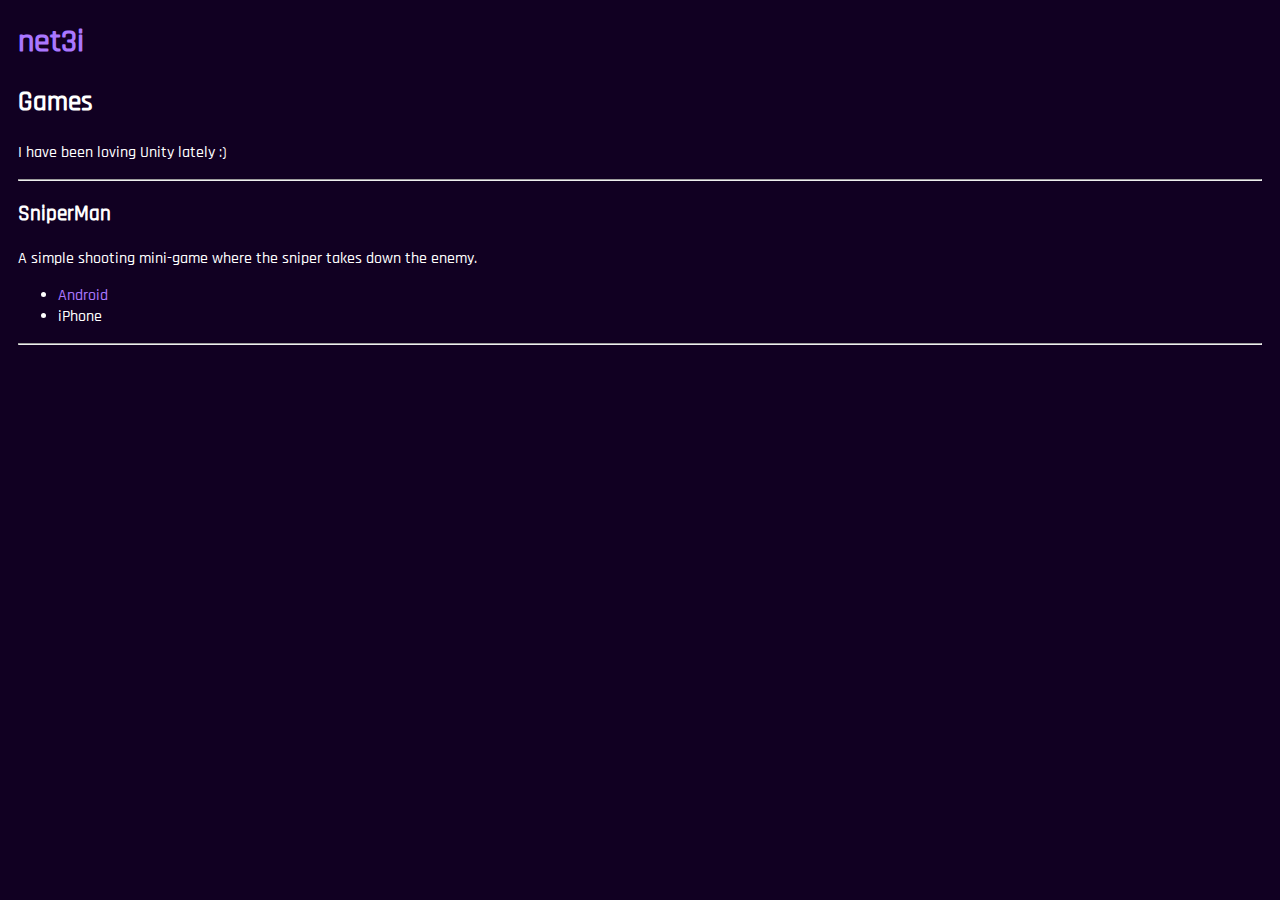
<file: games.html>
<!DOCTYPE html>
<html lang="en">
  <head>
    <title>net3i - Games</title>
    <link href="css/style.css" rel="stylesheet" type="text/css">
    <meta name="viewport" content="width=device-width, initial-scale=1">
    <meta name="description" content="Games">
  </head>
  <body>
    <h1 id="title"><a href="/">net3i</a></h1>
    <h2>Games</h2>
    <p>
      I have been loving Unity lately :)
    </p>
    <hr/>

    <h3>SniperMan</h3>
    <p>A simple shooting mini-game where the sniper takes down the enemy.</p>
    <ul>
        <li><a href="https://play.google.com/store/apps/details?id=app.web.web3ten0.sniperman">Android</a></li>
        <li>iPhone</li>
    </ul>
    <hr/>
  </body>
</html>
</file>
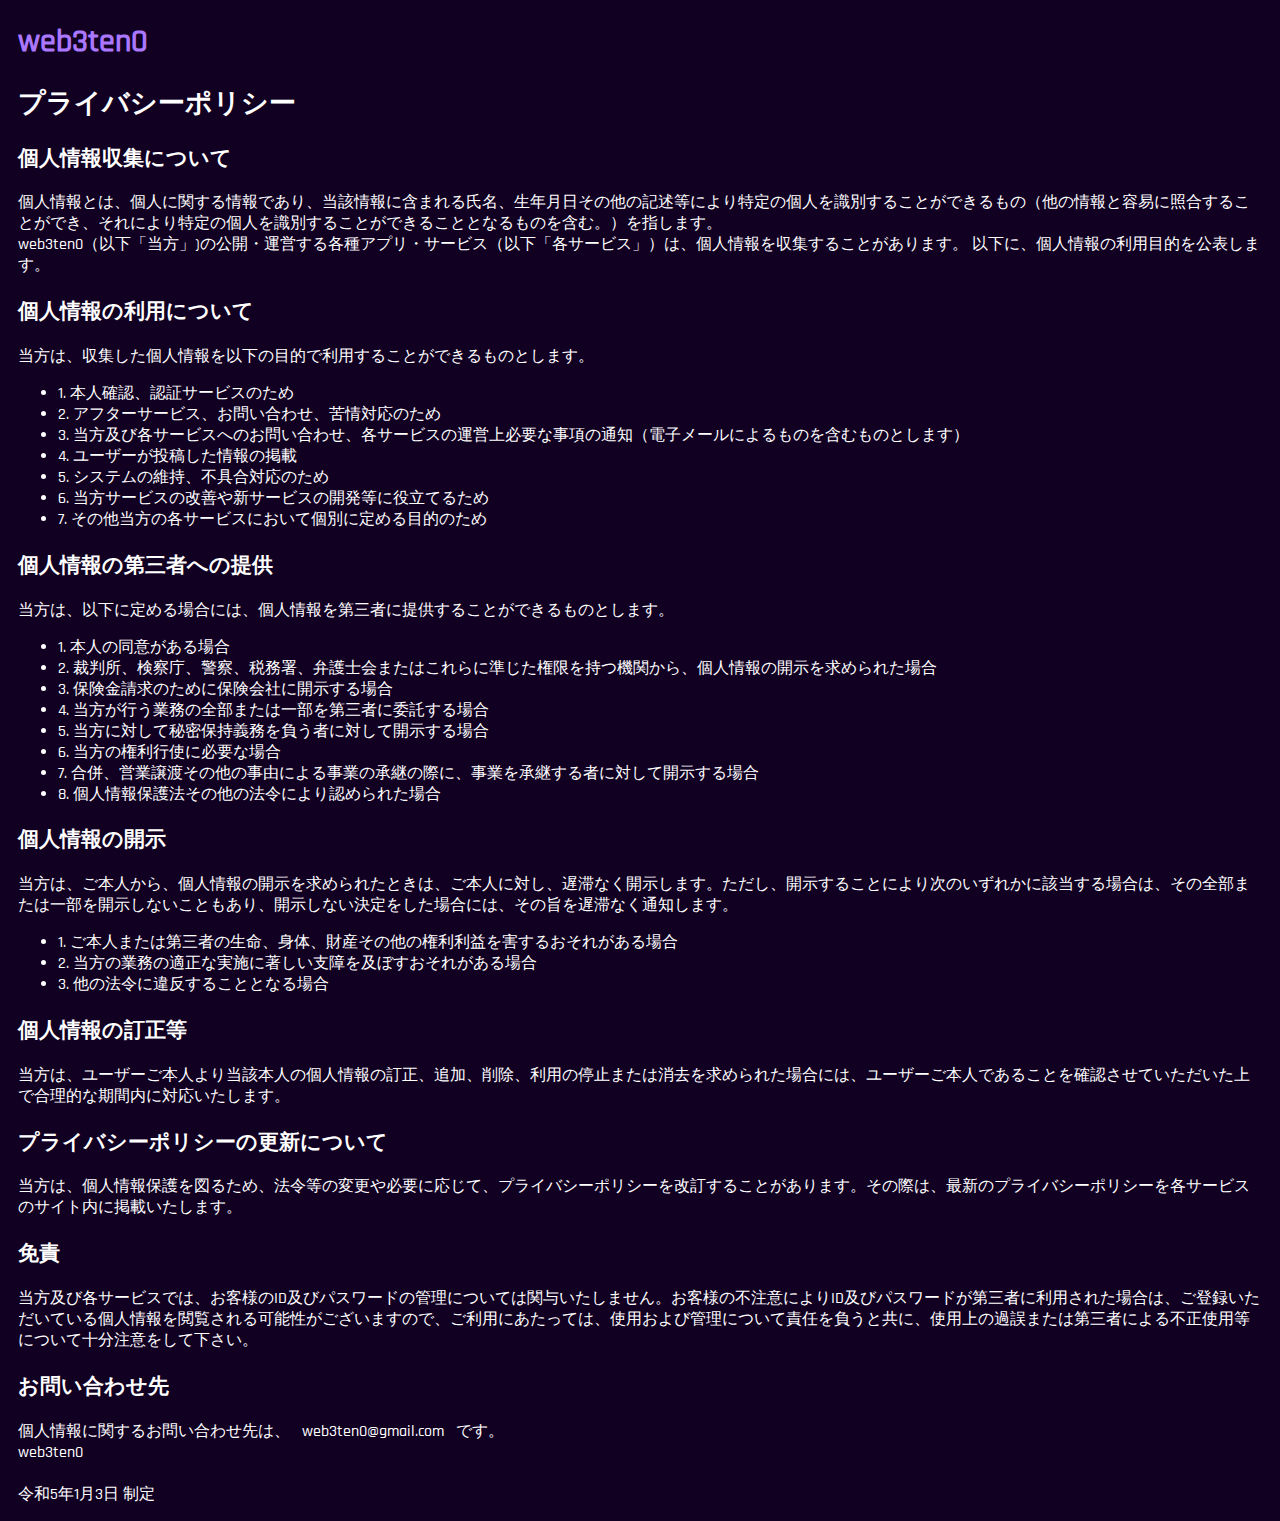
<file: policy.html>
<!DOCTYPE html>
<html lang="en">
  <head>
    <title>net3i - プライバシーポリシー</title>
    <link href="css/style.css" rel="stylesheet" type="text/css">
    <meta name="viewport" content="width=device-width, initial-scale=1">
    <meta name="description" content="プライバシーポリシー">
  </head>
  <body>
    <h1 id="title"><a href="/">web3ten0</a></h1>
    <h2>プライバシーポリシー</h2>

    <section>
        <h3>個人情報収集について</h3>
        <p>
            個人情報とは、個人に関する情報であり、当該情報に含まれる氏名、生年月日その他の記述等により特定の個人を識別することができるもの（他の情報と容易に照合することができ、それにより特定の個人を識別することができることとなるものを含む。）を指します。<br/>
            web3ten0（以下「当方」)の公開・運営する各種アプリ・サービス（以下「各サービス」）は、個人情報を収集することがあります。
            以下に、個人情報の利用目的を公表します。
        </p>
    </section>

    <section>
        <h3>個人情報の利用について</h3>
        <p>当方は、収集した個人情報を以下の目的で利用することができるものとします。</p>
        <ul>
            <li>1. 本人確認、認証サービスのため</li>
            <li>2. アフターサービス、お問い合わせ、苦情対応のため</li>
            <li>3. 当方及び各サービスへのお問い合わせ、各サービスの運営上必要な事項の通知（電子メールによるものを含むものとします）</li>
            <li>4. ユーザーが投稿した情報の掲載</li>
            <li>5. システムの維持、不具合対応のため</li>
            <li>6. 当方サービスの改善や新サービスの開発等に役立てるため</li>
            <li>7. その他当方の各サービスにおいて個別に定める目的のため</li>
        </ul>
    </section>

    <section>
        <h3>個人情報の第三者への提供</h3>
        <p>当方は、以下に定める場合には、個人情報を第三者に提供することができるものとします。</p>
        <ul>
            <li>1. 本人の同意がある場合</li>
            <li>2. 裁判所、検察庁、警察、税務署、弁護士会またはこれらに準じた権限を持つ機関から、個人情報の開示を求められた場合</li>
            <li>3. 保険金請求のために保険会社に開示する場合</li>
            <li>4. 当方が行う業務の全部または一部を第三者に委託する場合</li>
            <li>5. 当方に対して秘密保持義務を負う者に対して開示する場合</li>
            <li>6. 当方の権利行使に必要な場合</li>
            <li>7. 合併、営業譲渡その他の事由による事業の承継の際に、事業を承継する者に対して開示する場合</li>
            <li>8. 個人情報保護法その他の法令により認められた場合</li>
        </ul>

    </section>

    <section>
        <h3>個人情報の開示</h3>
        <p>当方は、ご本人から、個人情報の開示を求められたときは、ご本人に対し、遅滞なく開示します。ただし、開示することにより次のいずれかに該当する場合は、その全部または一部を開示しないこともあり、開示しない決定をした場合には、その旨を遅滞なく通知します。</p>
        <ul>
            <li>1. ご本人または第三者の生命、身体、財産その他の権利利益を害するおそれがある場合</li>
            <li>2. 当方の業務の適正な実施に著しい支障を及ぼすおそれがある場合</li>
            <li>3. 他の法令に違反することとなる場合</li>
        </ul>
    </section>

    <section>
        <h3>個人情報の訂正等</h3>
        <p>当方は、ユーザーご本人より当該本人の個人情報の訂正、追加、削除、利用の停止または消去を求められた場合には、ユーザーご本人であることを確認させていただいた上で合理的な期間内に対応いたします。
        </p>
    </section>

    <section>
        <h3>プライバシーポリシーの更新について</h3>
        <p>当方は、個人情報保護を図るため、法令等の変更や必要に応じて、プライバシーポリシーを改訂することがあります。その際は、最新のプライバシーポリシーを各サービスのサイト内に掲載いたします。
        </p>
    </section>

    <section>
        <h3>免責</h3>
        <p>当方及び各サービスでは、お客様のID及びパスワードの管理については関与いたしません。お客様の不注意によりID及びパスワードが第三者に利用された場合は、ご登録いただいている個人情報を閲覧される可能性がございますので、ご利用にあたっては、使用および管理について責任を負うと共に、使用上の過誤または第三者による不正使用等について十分注意をして下さい。
        </p>
    </section>

    <section>
        <h3>お問い合わせ先</h3>
        <p>個人情報に関するお問い合わせ先は、
            &nbsp; web3ten0@gmail.com &nbsp;
            です。
            <br/>
            web3ten0 <br/><br/>
            令和5年1月3日 制定
        </p>
    </section>

  </body>
</html>
</file>
<file: css/style.css>
@font-face {
  font-family: 'Rajdhani';
  src: url('../font/Rajdhani-Medium.ttf') format('truetype');
  font-display:swap;
}
body {
  background:#102;
  color:white;
  padding: 0 10px;
  font-family: 'Rajdhani', sans-serif;
}
h1#title {
  font-family: 'Rajdhani', sans-serif;
}
h2 {font-size: 1.7em;}
h3 {font-size: 1.3em;}
h4 {font-size: 1em;}

#logo {
  width:200px;
  height: 200px;
  border-radius:50%;
}
a {
  color: #a7f;
  text-decoration: none;
}
a:hover {
  color: #c9f;
}
ul.menu {
  font-size:1.2em;
  padding-left: 0;
}
ul.menu li {
  padding:5px 0;
  list-style: none;
  margin:0;
}
.text-center {
  text-align: center;
}

/*** dev ***/
img.nvim_screen_sm {
  width: 90%;
  max-width:750px;
}
</file>
